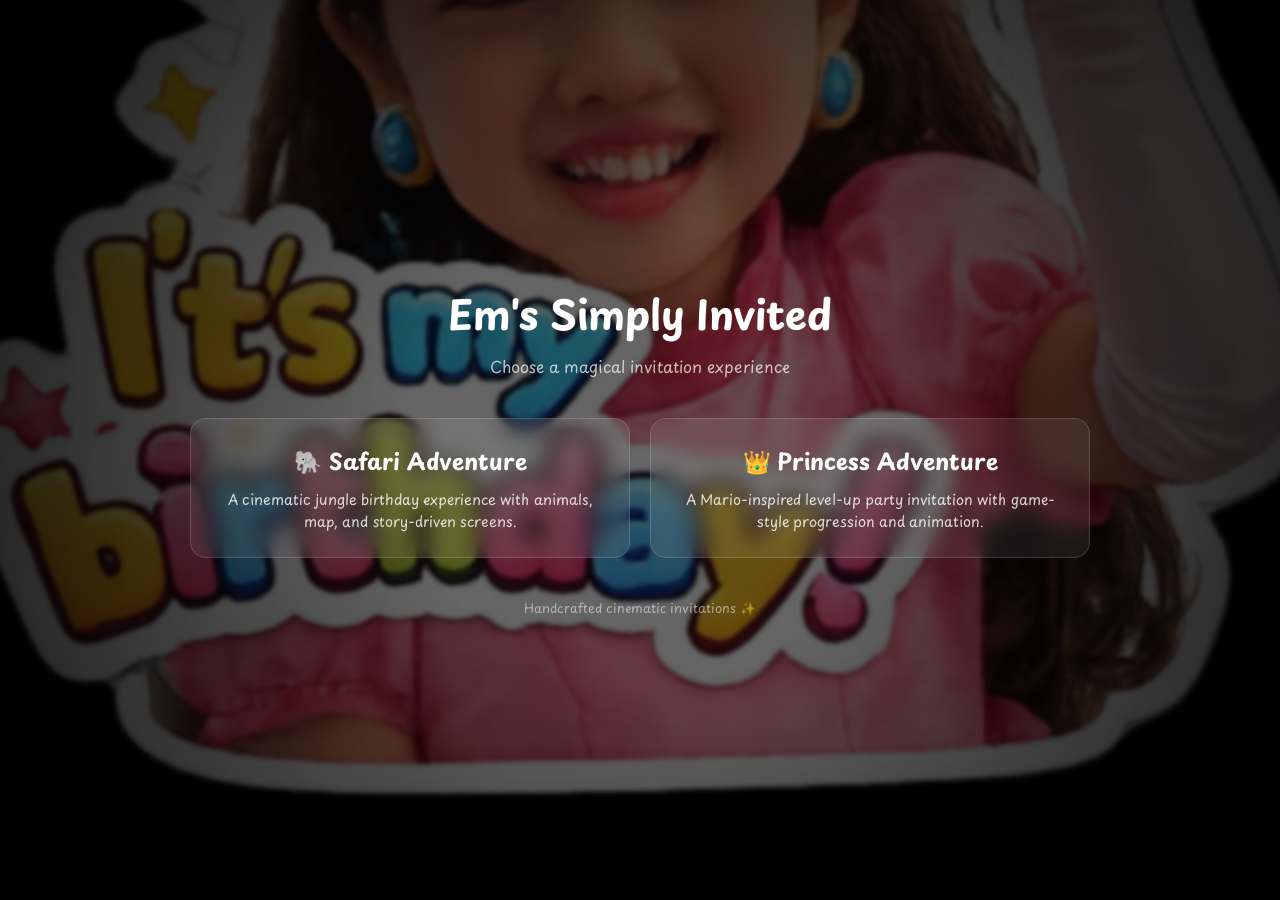
<file: index.html>
<!DOCTYPE html>
<html lang="en">
<head>
  <meta charset="UTF-8" />
  <meta name="viewport" content="width=device-width, initial-scale=1.0"/>
  <title>Em's Simply Invited</title>

  <link href="https://fonts.googleapis.com/css2?family=Playpen+Sans:wght@300;400;600;700&display=swap" rel="stylesheet">

  <style>
    :root{
      --glass: rgba(255,255,255,0.08);
      --border: rgba(255,255,255,0.15);
      --gold: #ffd700;
    }

    *{
      margin:0;
      padding:0;
      box-sizing:border-box;
    }

    body{
      font-family:'Playpen Sans', sans-serif;
      background:black;
      color:white;
      overflow-x:hidden;
    }

    /* =========================
       BACKGROUND CINEMATIC LAYER
    ========================== */

    .bg{
      position:fixed;
      inset:0;
      background:url("/assets/mybirthday.png") center/cover no-repeat;
      filter:brightness(0.4) blur(2px);
      transform:scale(1.1);
      z-index:-2;
    }

    .overlay{
      position:fixed;
      inset:0;
      background:radial-gradient(circle, transparent 30%, rgba(0,0,0,0.8));
      z-index:-1;
    }

    /* =========================
       MAIN CONTAINER
    ========================== */

    .container{
      min-height:100vh;
      display:flex;
      flex-direction:column;
      align-items:center;
      justify-content:center;
      text-align:center;
      padding:40px 20px;
    }

    h1{
      font-size:2.5rem;
      margin-bottom:10px;
    }

    p{
      opacity:0.7;
      margin-bottom:40px;
    }

    /* =========================
       INVITE CARDS
    ========================== */

    .grid{
      display:grid;
      grid-template-columns:repeat(auto-fit, minmax(240px, 1fr));
      gap:20px;
      width:100%;
      max-width:900px;
    }

    .card{
      background:var(--glass);
      border:1px solid var(--border);
      border-radius:16px;
      padding:25px;
      text-decoration:none;
      color:white;
      transition:0.4s ease;
      backdrop-filter: blur(10px);
      position:relative;
      overflow:hidden;
    }

    .card:hover{
      transform:translateY(-8px) scale(1.02);
      border-color:var(--gold);
      box-shadow:0 10px 40px rgba(0,0,0,0.5);
    }

    .card h2{
      font-size:1.4rem;
      margin-bottom:10px;
    }

    .card p{
      font-size:0.9rem;
      opacity:0.8;
      margin-bottom:0;
    }

    /* glow accent */
    .card::after{
      content:"";
      position:absolute;
      inset:-50%;
      background:radial-gradient(circle, rgba(255,215,0,0.12), transparent 60%);
      transform:rotate(25deg);
      opacity:0;
      transition:0.4s;
    }

    .card:hover::after{
      opacity:1;
    }

    /* =========================
       FOOTER TAG
    ========================== */

    .tag{
      margin-top:40px;
      font-size:0.8rem;
      opacity:0.5;
    }

  </style>
</head>

<body>

  <div class="bg"></div>
  <div class="overlay"></div>

  <div class="container">

    <h1>Em's Simply Invited</h1>
    <p>Choose a magical invitation experience</p>

    <div class="grid">

      <a class="card" href="/safari/">
        <h2>🐘 Safari Adventure</h2>
        <p>A cinematic jungle birthday experience with animals, map, and story-driven screens.</p>
      </a>

      <a class="card" href="/princess/">
        <h2>👑 Princess Adventure</h2>
        <p>A Mario-inspired level-up party invitation with game-style progression and animation.</p>
      </a>

    </div>

    <div class="tag">
      Handcrafted cinematic invitations ✨
    </div>

  </div>

</body>
</html>
</file>
